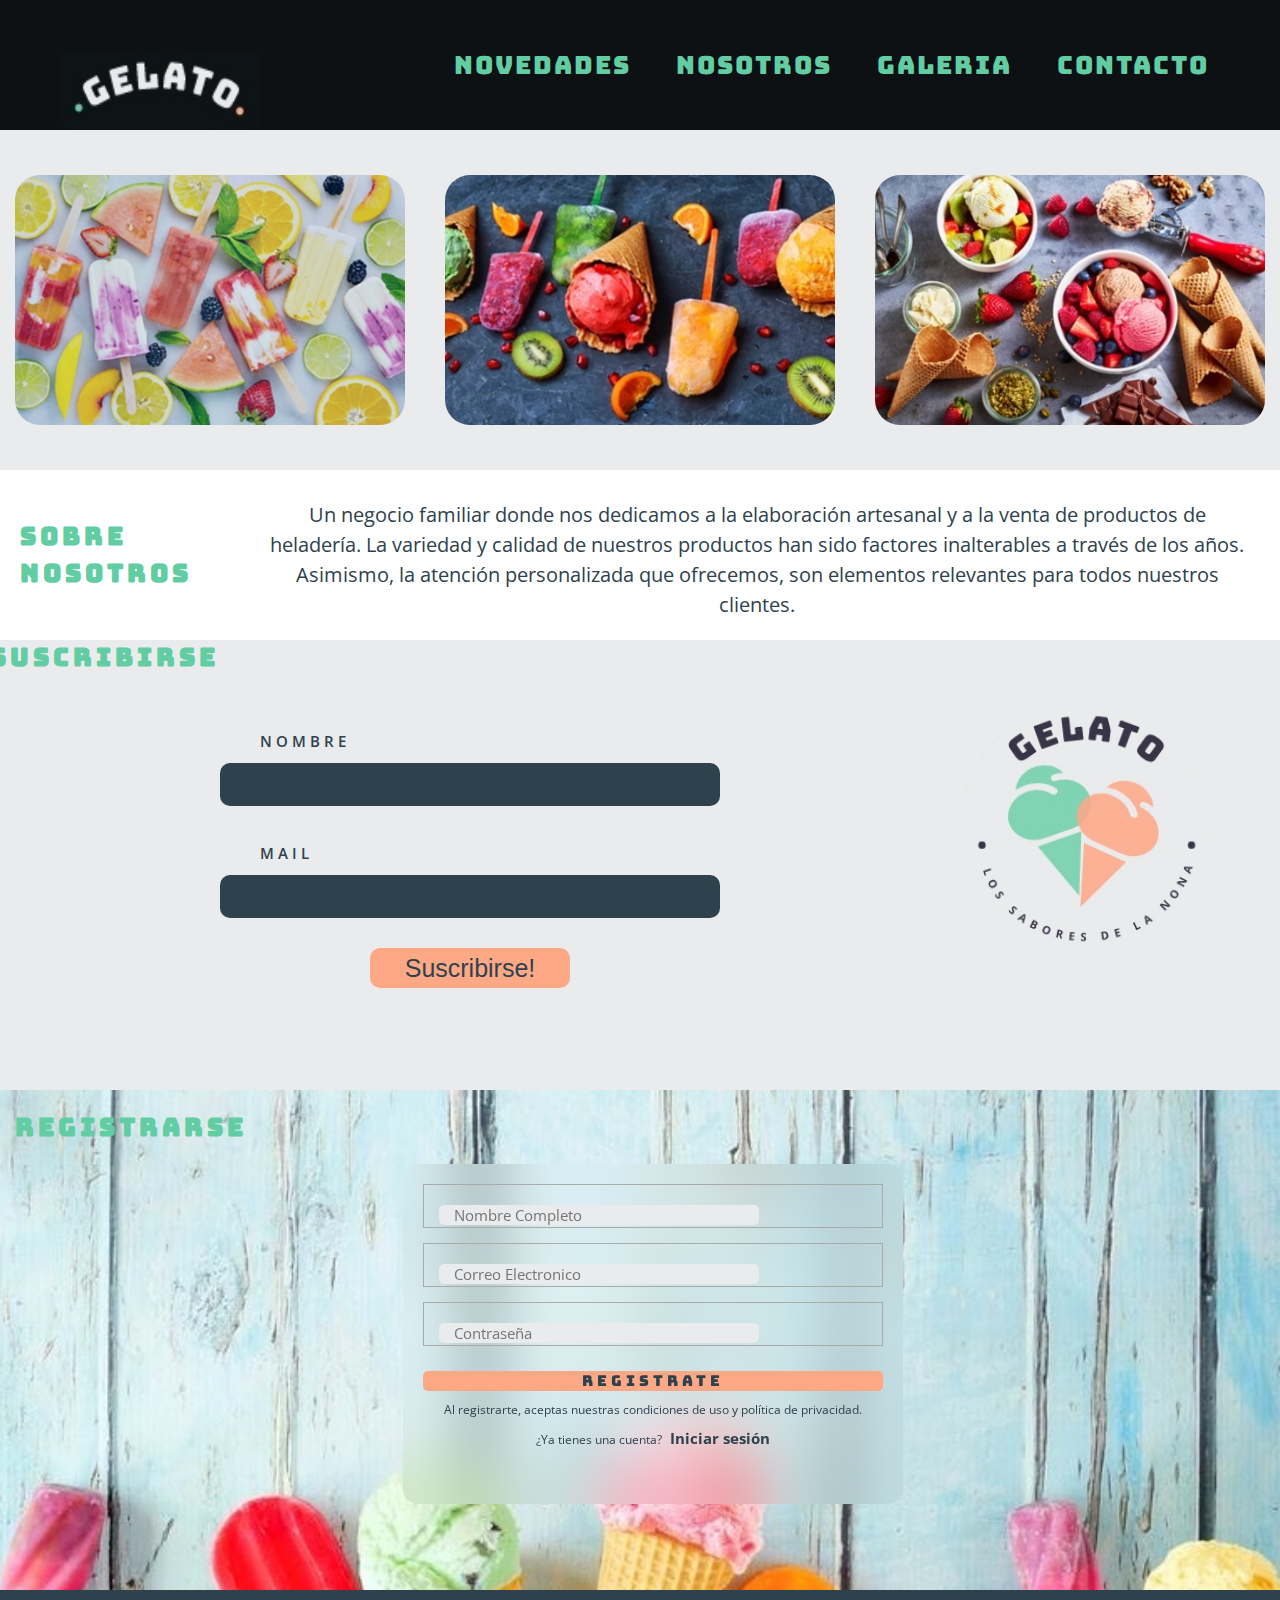
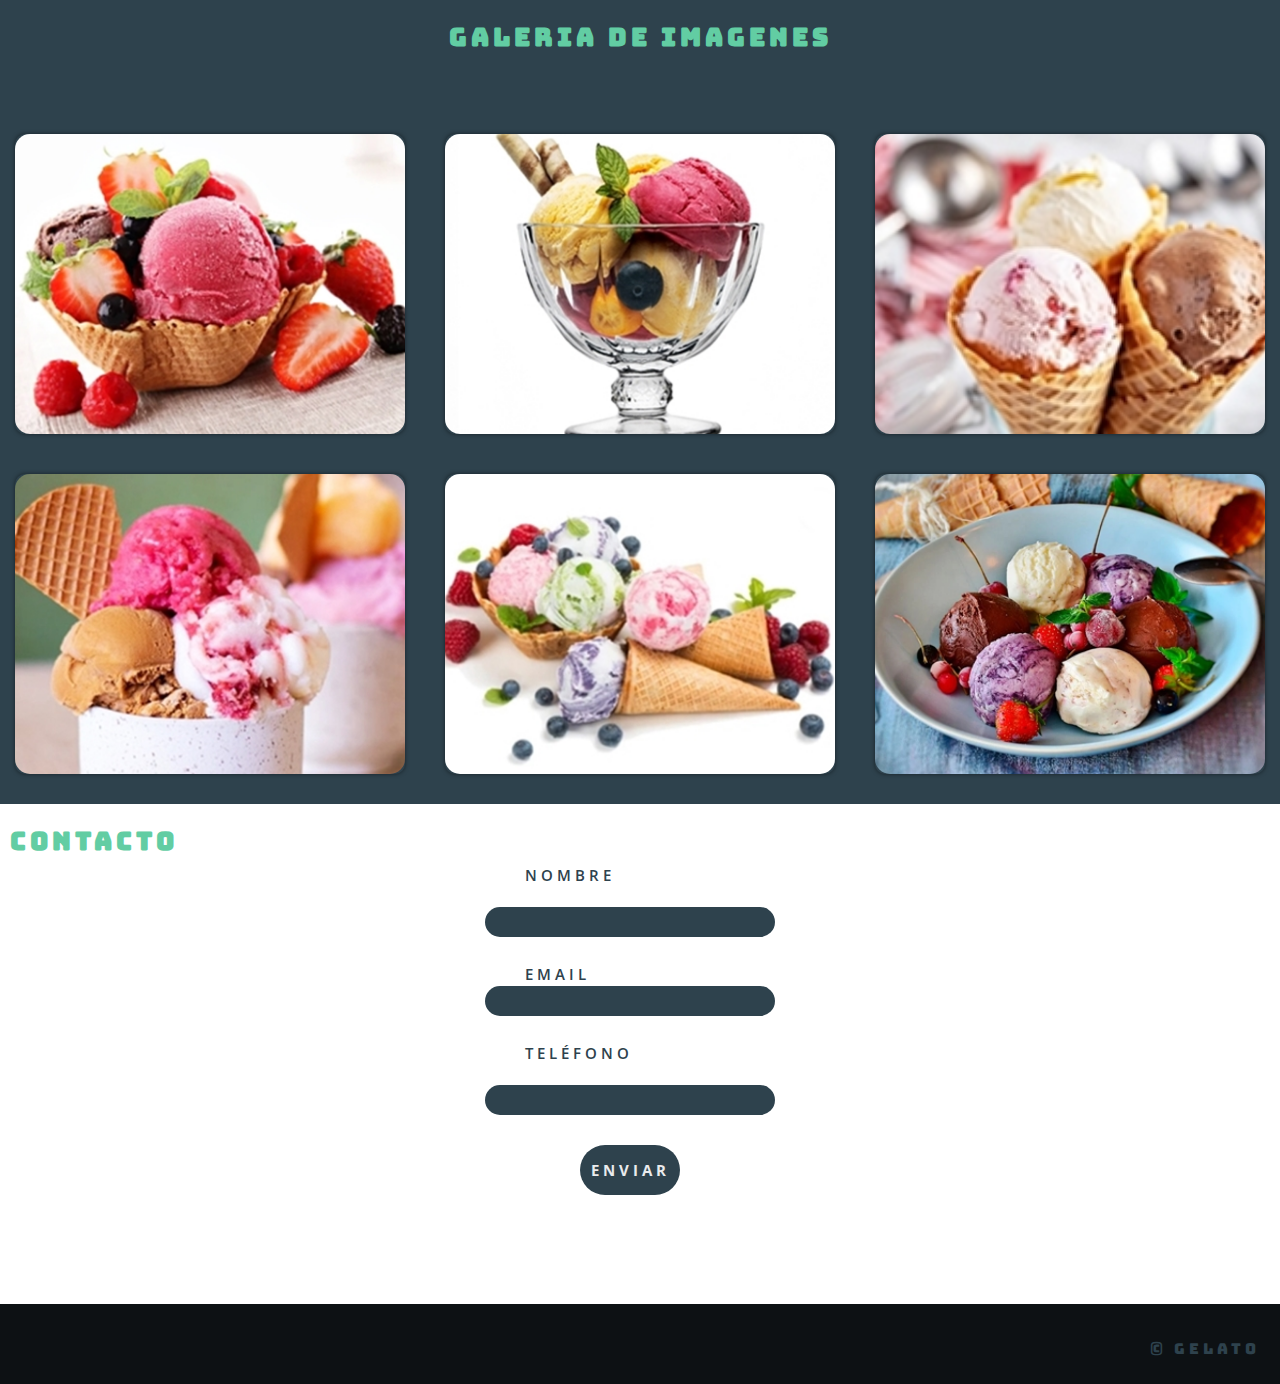
<file: index.html>
<!DOCTYPE html>
<html lang="en">
<head>
    <meta charset="UTF-8">
    <meta http-equiv="X-UA-Compatible" content="IE=edge">
    <meta name="viewport" content="width=device-width, initial-scale=1.0">
    <link rel="preconnect" href="https://fonts.googleapis.com">
<link rel="preconnect" href="https://fonts.gstatic.com" crossorigin>
<link href="https://fonts.googleapis.com/css2?family=Bungee&family=Open+Sans:wght@400;600;700&display=swap" rel="stylesheet">
    <link rel="stylesheet" href="https://cdnjs.cloudflare.com/ajax/libs/font-awesome/6.2.0/css/all.min.css" integrity="sha512-xh6O/CkQoPOWDdYTDqeRdPCVd1SpvCA9XXcUnZS2FmJNp1coAFzvtCN9BmamE+4aHK8yyUHUSCcJHgXloTyT2A==" crossorigin="anonymous" referrerpolicy="no-referrer" />
    <link rel="stylesheet" href="style.css">
    <title>Gelato</title>
</head>
<body>
    <main class="main">
        <section class="main__hero">
            <nav class="main__nav container"> 
                <a class="main__hamburguer" href="#"><i class="fa-solid fa-bars"></i></a>

                <img src="/img/LOGO1.jpg" alt="logo" class="main__logo"> 

                <ul class="main__links">
                    <li class="main__list"><a href="#1" class="main__link">Novedades</a></li>
                    <li class="main__list"><a href="#2" class="main__link">Nosotros</a></li>
                    <li class="main__list"><a href="#3" class="main__link">Galeria</a></li>
                    <li class="main__list"><a href="#4" class="main__link">Contacto</a></li>
                </ul>
                
            </nav>
        </section>

        <div class="main__cards" id="1">
            <figure class="cards__new">
                <img src="/img/paletas-helados.jpg" alt="">
                <figcaption>
                    <h3>Vení a disfrutar de nuestros nuevos sabores que son simplemente <br> I-RRE-SIS-TI-BLES.</h3>
                </figcaption>
            </figure>
            <figure class="cards__new">
                <img src="/img/sabores-aptos.jpg" alt="">
                <figcaption>
                    <h3>Nueva línea de productos aptos para personas con alergias e intolerancia a ciertos alimentos.</h3>
                </figcaption>
            </figure>
            <figure class="cards__new">
                <img src="/img/sabores-frutales.jpg" alt="">
                <figcaption>
                    <h3>Lanzamos las nuevas paletas rellenas con los mas ricos sabores y cubiertas por tres capas de chocolate. <br> NO DEJES DE PROBARLAS!!!</h3>
                </figcaption>
            </figure>
            <a href="#" class="main__cta"> Ver más<i class="fa-solid fa-arrow-right" id="main__arrow"></i></a>
        </div>
        
        
        <section class="main__about container" id="2">
            <div class="main__content">
                <h2 class="main__title"> Sobre nosotros </h2>
                <p class="main__about"> Un negocio familiar donde nos dedicamos a la elaboración artesanal y a la venta de productos de heladería. La variedad y calidad de nuestros productos han sido factores inalterables a través de los años. Asimismo, la atención personalizada que ofrecemos, son elementos relevantes para todos nuestros clientes.</p>
            </div>
        </section>

        <div class="main__bg"></div>
        
        <form class="formulario">
            <h2 class="main__title">Registrarse</h2>
            <div class="main__form">
                <div class="main__input">
                    <i class="fa-solid fa-users icon"></i>
                    <input type="text" placeholder="Nombre Completo">
                </div>
                <div class="main__input">
                    <i class="fa-solid fa-envelope icon"></i>
                    <input type="text" placeholder="Correo Electronico">
                </div>
                <div class="main__input">
                    <i class="fa-solid fa-key icon"></i>
                    <input type="password" placeholder="Contraseña">
                </div>
                <input type="submit" value="registrate" class="button__form">
                <p>Al registrarte, aceptas nuestras condiciones de uso y política de privacidad.</p>
                <p>¿Ya tienes una cuenta? <a class="link"  href="login.html">Iniciar sesión</a></p>
            </div>
        </form>
        
        <section class="contact__container">
            <h2 class="main__title"> Contacto</h2>
            <div class="contact__formcontainer">
                <form action="">
                    <div class="form-item">
                        <label for="name">Nombre</label>
                        <input type="text" name="name" id="name">
                    </div>
                    <div class="form-item">
                        <label for="email">Email</label>
                        <input type="email" name="email" id="email">
                    </div>
                    <div class="form-item">
                        <label for="telefono">Teléfono</label>
                        <input type="text" name="telefono" id="telefono">
                    </div>
                    <button type="submit">Enviar</button>
                </form>
            </div>
        </section>


        <section class="main__gallery" id="3">
        <h2 class="main__title"> Galeria de imagenes</h2>
        <span class="linea"></span>
            <a href="#" class="gallery"><img src="img/img-1.jpg" alt=""></a>
            <a href="#" class="gallery"><img src="img/img-2.jpg" alt=""></a>
            <a href="#" class="gallery"><img src="img/img-3.jpg" alt=""></a>
            <a href="#" class="gallery"><img src="img/img-4.jpg" alt=""></a>
            <a href="#" class="gallery"><img src="img/img-5.jpg" alt=""></a>
            <a href="#" class="gallery"><img src="img/img-6.jpg" alt=""></a>
        </section>
        
        
        <section class="main__contact-container">
            <h2 class="main__title">Suscribirse</h2>
            <div class="contact__img"></div>
            <form class="contact__form">
                <div class="form-item">
                    <label for="name">Nombre</label>
                    <input type="text" name="name" id="name">
                </div>
                <div class="form-item">
                    <label for="email">Mail </label>
                    <input type="email" name="email" id="email">
                </div>
                <button type="submit">Suscribirse!</button>
            </form>
        </section>


        <footer class="main__social container" id="4">
            <ul class="social__list">
                <li class="social"><a href=""><i class="fa-brands fa-instagram"></i></a></li>
                <li class="social"><a href=""><i class="fa-brands fa-whatsapp"></i></a></li>
                <li class="social"><a href=""><i class="fa-solid fa-envelope"></i></a></li>
            </ul>
            <p class="social__parr"> &copy Gelato </p>
        </footer>

</main>   
</body>
</html>
</file>
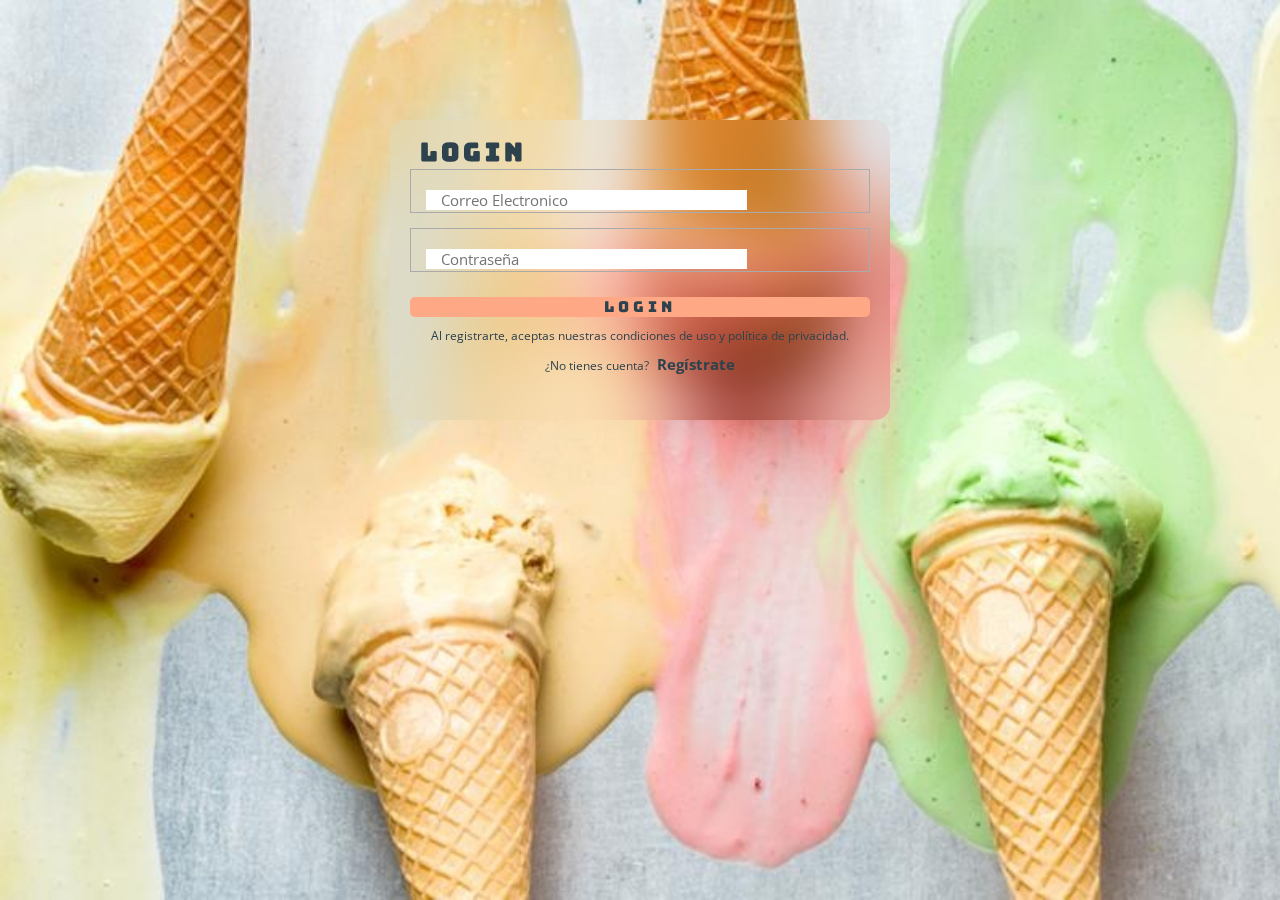
<file: login.html>
<!DOCTYPE html>
<html lang="en">
<head>
    <meta charset="UTF-8">
    <meta http-equiv="X-UA-Compatible" content="IE=edge">
    <meta name="viewport" content="width=device-width, initial-scale=1.0">
    <link rel="preconnect" href="https://fonts.googleapis.com">
<link rel="preconnect" href="https://fonts.gstatic.com" crossorigin>
<link href="https://fonts.googleapis.com/css2?family=Bungee&family=Open+Sans:wght@400;600;700&display=swap" rel="stylesheet">
    <link rel="stylesheet" href="https://cdnjs.cloudflare.com/ajax/libs/font-awesome/6.2.0/css/all.min.css" integrity="sha512-xh6O/CkQoPOWDdYTDqeRdPCVd1SpvCA9XXcUnZS2FmJNp1coAFzvtCN9BmamE+4aHK8yyUHUSCcJHgXloTyT2A==" crossorigin="anonymous" referrerpolicy="no-referrer" />
    <link rel="stylesheet" href="login.css">
    <title>Gelato</title>
</head>
<body>
    <main>
        <form class="formulario">
            <div class="main__form">
                <h2 class="main__title">Login</h2>
                <div class="main__input">
                    <i class="fa-solid fa-envelope icon"></i>
                    <input type="text" placeholder="Correo Electronico">
                </div>
                <div class="main__input">
                    <i class="fa-solid fa-key icon"></i>
                    <input type="password" placeholder="Contraseña">
                </div>
                <input type="submit" value="Login" class="button__form">
                <p>Al registrarte, aceptas nuestras condiciones de uso y política de privacidad.</p>
                <p>¿No tienes cuenta? <a class="link"  href="index.html">Regístrate</a></p>
            </div>
        </main>
    </form>
</body>
</file>
<file: style.css>
:root {
    --dark-blue: #2e424d;
    --light-gray: #eaebed;
    --turquoise: #62cda3;
    --rose: #ffa886;
}

* {
    margin: 0;
    padding: 0;
    box-sizing: border-box;
}

body {
    font-family: 'Open Sans', sans-serif;
}

main {
    min-width: 100%;
    display: grid;
    justify-content: center;
    align-items: center;
    margin: 0 auto; 
    grid-template-columns: 1fr;
    grid-template-rows: repeat(8, max-content);
    grid-template-areas: 
    "main"
    "news"
    "about"
    "logo"
    "subscribe"
    "registro"
    "gallery"
    "contact"
    "footer"
    ;
}

.container {
    width: 100%;
    margin: 0 auto; 
    overflow: hidden;
    padding: 20px; 
}

.main__hero {
    grid-area: main;
    width: 100%;
    height: 200px;
    background-color: #0d1114;
}

.main__nav {
    display: flex;
    justify-content: space-around;
    align-items: center;
}

.main__hamburguer {
    color: var(--turquoise);
    font-size: 25px;
    text-decoration: none;
    display: flex;
    justify-content: space-around;
    align-items: center;
    margin-left: 40px;
    margin-top: 40px;
}

.main__hamburguer:hover {
    color: var(--rose);
}

.main__links {
    display: none;
} 

.main__logo {
    width: 200px;
    margin: 0 auto;
    border-radius: 20px;
    margin-right: 40px;  
    margin-top: 40px;
}

/* ------------------------ cards new -------------------- */

.main__cards  {
    grid-area: news;
    width: 100%;
    height: 100%;
    padding-top: 25px;
    display: flex;
    align-items: center;
    justify-content: center;
    flex-wrap: wrap;
    background-color: var(--light-gray);
} 

.cards__new {
    width: 400px;
    height: 350px;
    margin: 20px;
    display: grid;
    grid-template-rows: minmax(100%, 1fr);
    grid-template-areas: "cards";    
    overflow: hidden;
}

.cards__new > img,
.cards__new > figcaption {
    grid-area: cards;
}

.cards__new > img {
    width: 100%;
    height: 100%;
    border-radius: 25px;
    object-fit: cover;
}

.cards__new > figcaption {
    grid-area: cards;
    background-color:linear-gradient(135deg, rgba(255, 255, 255, 0.1), rgba(255, 255, 255, 0));
    -webkit-backdrop-filter: blur(30px);
    backdrop-filter: blur(20px);
    transform: translateY(100%);
    border-radius: 25px;
}
.cards__new > figcaption > h3 {
    font-size: 20px;
    font-family: 'Open Sans', sans-serif;
    font-weight: 600;
    color: #121e29;
    justify-content: center;
    align-items: center; 
    padding: 40px;
    margin-top: 40px;
}

.cards__new:hover figcaption {
    transform: none;
}     

.main__cta {
    margin: 1em;
    text-decoration: none;
    color: var(--dark-blue);
    font-family: 'Open Sans', sans-serif;
    font-weight: 700;
    font-size: 20px;
    text-transform: uppercase;
    letter-spacing: 4px;
    align-items: flex-start;
}

#main__arrow {
    width: 50px;
    margin-left: 20px;
    color: var(--rose);
} 

#main__arrow:hover {
    color: var(--turquoise)
}

.main__about {
    width: 100%;
    display: flex;
    align-items: flex-start;
    justify-content: center;
    flex-direction: column;
    font-family: 'Open Sans', sans-serif;
    font-weight: 400;
    font-size: 20px;
    margin-right: 20px;
} 

.main__title {
    font-family:'Bungee', cursive;
    font-size: 25px !important;
    margin-left: 20px;
    margin-right: 20px;
    text-transform: uppercase;
    letter-spacing: 4px;
    color: var(--turquoise);
}

.main__content {
    grid-area: about;
    display: flex;
    justify-content: center;
    align-items: center;
    margin-left: 10px;
    margin-right: 20px;
    font-family: 'Open Sans', sans-serif;
    font-size: 25px;
    line-height: 1.5;
    color: var(--dark-blue);
}

.main__bg {
    grid-area: logo;
    width: 100%;
    height: 350px;
    background-image: url(/img/LOGO2.jpg);
    margin-top: 20px;
    padding-bottom: 40px;
    background-size: cover;
    background-position: center;
}

/* ---------------------------------- Registro ------------------------- */
.formulario {
    grid-area: registro;
    width: 100%;
    height: 500px;
    padding-top: 20px;
    padding-left: 25px;
    padding-bottom: 20px;
    background-image: url(/img/fondo04.jpg);
    background-size: cover;
    background-repeat: no-repeat;
}
.main__form {
    width: 70%;
    height: 340px;
    padding: 20px; 
    margin-top: 20px; 
    margin-left: 50px;
    backdrop-filter: blur(30px);
}
input[type="text"],
input[type="password"] {
    width: 70%;
    background-color: var(--light-gray);
    font-family: 'Open Sans', sans-serif;
    font-weight: 400;
    font-size: 15px;
    margin-top: 20px;
    padding-left: 15px;
    outline: none;
    border-radius: 5px;
    border: 0;
}
.main__input {
    margin-bottom: 15px;
    border: 1px solid #aaa;
}
.icon {
    font-size: 20px;
    text-align: center;
    color: var(--dark-blue);
    padding-right: 15px;
}
.button__form {
    border: none;
    width: 100%;
    margin-top: 10px;
    background-color: var(--rose);
    color: var(--dark-blue);
    font-family:'Bungee', cursive;
    font-size: 15px;
    text-transform: uppercase;
    letter-spacing: 4px;
    border-radius: 5px;
    cursor: pointer; 
}
.button__form:hover {
    background-color: var(--turquoise);
}
p {
    text-align: center;
    margin-top: 10px;
    color: var(--dark-blue);
    font-family: 'Open Sans', sans-serif;
    font-weight: 400;
    font-size: 12px;
}
.link {
    text-decoration: none;
    color: var(--dark-blue);
    font-size: 15px;
    font-weight: 700;
    padding-left: 5px;
}
.link:hover {
    color: var(--turquoise);
}
/* -------------------------------- contacto ------------------------ */

.contact__container {
    grid-area: contact;
    width: 100%;
    height: 390px;
    padding-left: 20px;
    padding-right: 40px;
    padding-top: 20px;
    background-image: url(/img/fondo01.jpg);
    background-size: cover;
    background-repeat: no-repeat;
    background-attachment: fixed;
}

.form-item {
    width: 100%;
    display: flex;
    justify-content: center;
    align-items: center;
    padding-top: 10px;
    padding-left: 20px;
}

.form-item label {
    display: inline-block;
    width: 35px;
    color: var(--dark-blue);
    font-family: 'Open Sans', sans-serif;
    font-weight: 600;
    font-size: 15px;
    letter-spacing: 4px;
    text-transform: uppercase;
    margin-right: 85px; 
}

.form-item input {
    display: flex;
    justify-content: center;
    align-items: center;
    padding: 5px 20px;
    background-color: var(--dark-blue);
    color: var(--turquoise);
    border: none;
    border-radius: 20px;
    margin-bottom: 20px;
    font-family: 'Open Sans', sans-serif;
    font-weight: 400;
    font-size: 15px;
    width: 290px;
}

.contact__formcontainer button {
    display: flex;
    justify-content: center;
    align-items: center;
    width: 100px;
    height: 50px;
    color: var(--light-gray);
    background-color: var(--dark-blue);
    border-radius: 30px;
    border: 2px var(--turquoise);
    font-family: 'Open Sans', sans-serif;
    font-weight: 700;
    font-size: 15px;
    letter-spacing: 4px;
    text-transform: uppercase;
    cursor: pointer;
    margin-top: 15px;
    float: right;
    margin-right: 30px;
}

.contact__formcontainer button:hover {
    color: var(--rose);
}

/* ---------------------------- gallery --------------------- */

.linea {
    height: 100%;
    width: 100%;
    display: flex;
    justify-content: center;
    align-items: center;
    flex-wrap: wrap;
    padding-left: 25px;
}

.main__gallery {
    grid-area: gallery;
    display: grid;
    grid-template-columns: repeat(auto-fit, minmax(350px, 1fr));
    grid-gap: 20px;
    padding: 30px;
    overflow: hidden;
}

.main__gallery > a {
    display: block;
    position: relative;
    overflow: hidden;
    border-radius: 10px;
    box-shadow: 0 0 4px rgb(0, 0, 0, .5);
}

.main__gallery img {
    width: 100%;
    vertical-align: top;
    height: 350px;
    object-fit: cover;
    transition: transform 0.5s;
}

.main__gallery a:hover img {
    transform: rotate(10deg) scale(1.3);
} 

/* ----------------------------------------------- suscribe ---------------------------------------- */

.main__contact-container {
    display: none;
} 

/* ----------------------footer--------------------------- */

.main__social {
    grid-area: footer;
    width: 100%;
    height: 80px;
    background-color: #0d1114;
    display: flex;
    justify-content:space-between;
    align-items: center;
}

.social__list {
    display: flex;
    justify-content: center;
    align-items: center;
    padding: 15px;
} 

.social__list li {
    list-style-type: none;
}

.social a {
    display: flex;
    justify-content: center;
    align-content: flex-start;
    text-decoration: none;
    padding: 15px;
    font-size: 25px;
    color: var(--dark-blue); 
    border-radius: 5px;
}

.social a:hover {
    font-size: 35px;
    color: var(--turquoise);
}

.social__parr {
    font-family:'Bungee', cursive;
    text-align: center;
    font-size: 15px;
    text-transform: uppercase;
    letter-spacing: 4px;
    color: var(--dark-blue);
    margin-right: 30px;
}

.social__parr:hover {
    color: var(--rose)
}

/* -------------------- media queries ---------------------- */
@media screen and (min-width:300px) {
    .main {
        width: 100%;
        height: 100%;
        overflow: hidden;
    }
}

@media screen and (min-width:768px) {
    .main {
        width: 100%;
        height: 100%;
        margin: 0 auto;
        overflow: hidden;
    }
    .main__bg {
        display: none;
    }
    .main__hamburguer {
        display: none;
    }
    .main__hero {
        width: 100%;
        height: 130px;
        display: flex;
        justify-content: space-around;
        align-items: center;
    }
    .main__logo {
        margin-left: 0;
        padding-top: 15px;
        height: 100px;
        width: 200px;
    }
    .main__links {
        display: grid;
        grid-auto-flow: column;
        gap: 25px;
    } 
    .main__list { 
        list-style: none;
    }
    .main__link { 
        display: flex;
        justify-content: center;
        align-items: center; 
        font-family:'Bungee', cursive;
        font-size: 25px;
        letter-spacing: 2px;
        color: var(--turquoise);
        text-decoration: none;
        padding: 10px;
    }
    .main__link:hover {
        color: var(--rose);
    }
    .main__cards {
        padding: 25px;
        display: flex;
        flex-wrap: nowrap;
    }
    .cards__new {
        width: 390px;
        height: 250px;
    }
    .main__cta {
        display: none;
    }
    .main__form {
        margin: auto;
        width: 500px;
        margin-top: 20px;
        border-radius: 15px;
    }
    .main__gallery {
        display: flex;
        justify-content: center;
        align-items: center;
        flex-wrap: wrap;
        gap: 40px;
        background-color: var(--dark-blue);
    }
    .main__gallery img { 
        width: 390px;
        height: 300px;
        object-fit: cover;
        overflow: hidden;
        border-radius: 15px;
    } 
    .contact__container {
        width: 100%;
        height: 500px;
        background-image: url(/img/fondo02.jpg);
        background-size: cover;
        background-repeat: no-repeat;
        background-attachment: fixed;
    }
    .contact__formcontainer {
        display: flex;
        justify-content: center;
        align-items: center;
    }
    .contact__formcontainer button {
       float: none;
       text-align: center;
       margin: 30px auto;
    }
    .main__contact-container {
        grid-area: subscribe;
        display: inline;
        width: 100%;
        height: 450px;
        background-color: var(--light-gray); 
    } 
    .contact__img {
        width: 250px;
        height: 250px;
        float: right;
        background-image: url(/img/LOGO3.png);
        background-repeat: no-repeat;
        background-size: contain;
        margin-top: 30px;
        margin-right: 100px;
    }
    .form-item {
        display: inline;
        justify-content: center;
        align-items: center;
        color: var(--dark-blue);
        caret-color: var(--turquoise);
        font-family: 'League Spartan', sans-serif;
        letter-spacing: 4px;
        font-size: 25px;
        font-weight: 400;
        margin-left: 20px; 
    }  
    .contact__form {
        padding-top: 50px;
        padding-left: 250px;
    } 
    .contact__form .form-item input {
        width: 500px;
        padding: 10px; 
        background-color: var(--dark-blue); 
        border: none;
        border-radius: 10px;
        margin-top: 10px;
        margin-bottom: 30px;
        color: var(--turquoise);
        font-family: 'League Spartan', sans-serif;
        font-size: 20px;
        font-weight: 400;
    }
    .contact__form button {
        width: 200px;
        height: 40px;
        margin-left: 150px;
        border: none;
        border-radius: 10px;
        font-size: 25px;
        color: var(--dark-blue);
        background-color: var(--rose);
        cursor: pointer;
    }
    .contact__form button:hover {
        color: var(--light-gray);
    }  
    
}
</file>
<file: login.css>
:root {
    --dark-blue: #2e424d;
    --light-gray: #eaebed;
    --turquoise: #62cda3;
    --rose: #ffa886;
}

* {
    margin: 0;
    padding: 0;
    box-sizing: border-box;
}
body {
    font-family: 'Open Sans', sans-serif;
    background-image: url(/img/fondo03.jpg) !important;
    background-size: cover;
    background-repeat: no-repeat;
    background-attachment: fixed;
}

main {
    width: 100%;
    display: flex;
    justify-content: center;
    align-items: center;
    padding-top: 80px;
}

.main__form {
    width: 80%;
    height: 340px;
    padding: 20px;
    padding-top: 15px;
    margin-left: 40px; 
    backdrop-filter: blur(30px);
}

input[type="text"],
input[type="password"] {
    width: 70%;
    font-family: 'Open Sans', sans-serif;
    font-weight: 400;
    font-size: 15px;
    margin-top: 20px;
    padding-left: 15px;
    border: none;
}

.main__input {
    margin-bottom: 15px;
    border: 1px solid #aaa;
}

.icon {
    font-size: 20px;
    text-align: center;
    color: var(--dark-blue);
    padding-right: 15px;
}

.button__form {
    border: none;
    width: 100%;
    margin-top: 10px;
    background-color: var(--rose);
    color: var(--dark-blue);
    font-family:'Bungee', cursive;
    font-size: 15px;
    text-transform: uppercase;
    letter-spacing: 4px;
    border-radius: 5px;
    cursor: pointer; 
}

.button__form:hover {
    background-color: var(--turquoise);
}

p {
    text-align: center;
    margin-top: 10px;
    color: var(--dark-blue);
    font-family: 'Open Sans', sans-serif;
    font-weight: 400;
    font-size: 12px;
}

.link {
    text-decoration: none;
    color: var(--dark-blue);
    font-size: 15px;
    font-weight: 700;
    padding-left: 5px;
}

.link:hover {
    color: var(--turquoise);
}

.main__title {
    font-family:'Bungee', cursive;
    font-size: 25px;
    margin-left: 10px;
    margin-right: 20px;
    text-transform: uppercase;
    letter-spacing: 4px;
    color: var(--dark-blue);
}


@media screen and (min-width:768px) {
    
    .main__form {
        margin: auto;
        width: 500px;
        height: 300px;
        margin-top: 40px;
        border-radius: 15px;
    }
}
</file>
